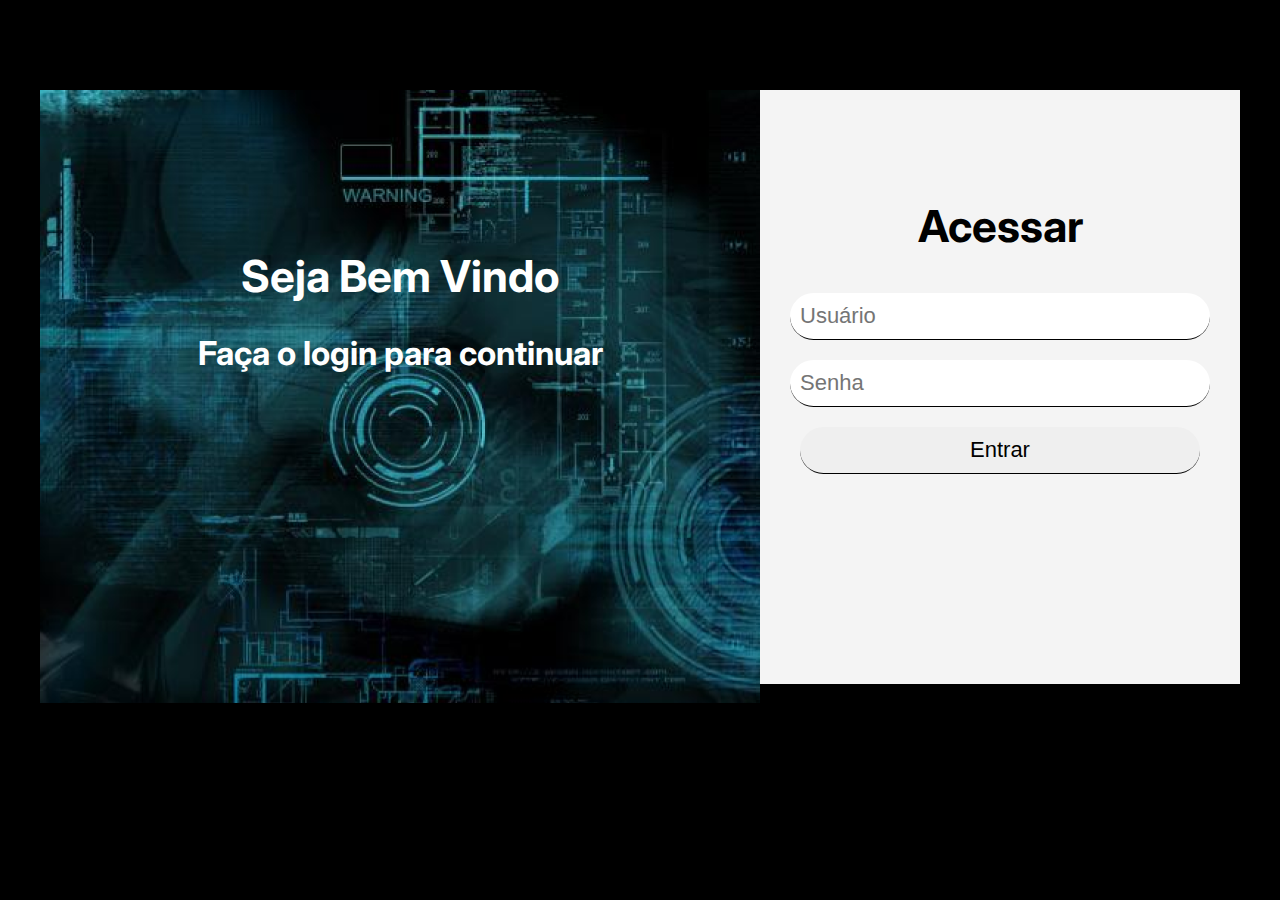
<file: painel/index.html>
<!DOCTYPE html>
<html lang="PT-BR">
<head>
    <!-- Realizado por Junior, Camila e Sabrina -->
    <meta charset="UTF-8">
    <meta name="viewport" content="width=device-width, initial-scale=1.0">
    <title>Painel Administrativo</title>
<link rel="stylesheet" href="style.css">

</head>
<body class="login">
    <section class="login">
        <div class="div-80">
            <h1>Seja Bem Vindo</h1>
            <h2>Faça o login para continuar</h2>
        </div>
        <div class="div-40">
            <form action="">
                <h1> Acessar</h1>
                <input type="text" name="nome" placeholder="Usuário" required>

                <input type="password" name="senha" placeholder="Senha" required>
                <input type="submit" value="Entrar" required>
            </form>

</div>
    </section>

</body>
</html>
</file>
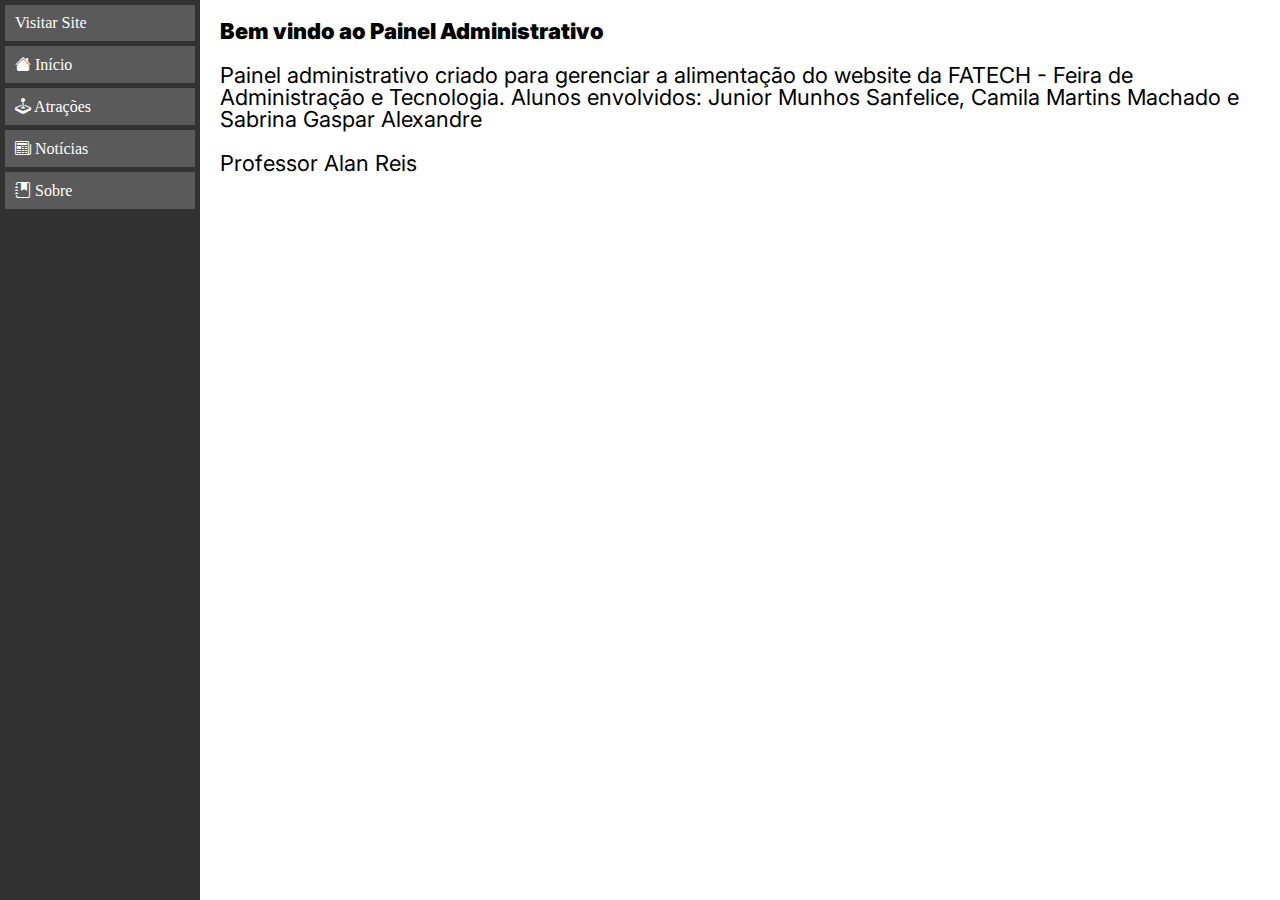
<file: painel/home.html>
<!DOCTYPE html>
<html lang="PT-BR">
<head>
    <!-- Realizado por Junior, Camila e Sabrina -->
    <meta charset="UTF-8">
    <meta name="viewport" content="width=device-width, initial-scale=1.0">
    <title>Painel Administrativo</title>
<link rel="stylesheet" href="style.css">
<link rel="stylesheet" href="reset.css">
</head>
<body>

    <div class="menu">
       <ul>
                <li>
                    <a href="#"> Visitar Site</a>
                </li>
       
                <li>
                    <a href="#"> <i class="bi bi-house-fill"></i> Início</a>
                </li>
       
                <li>
                    <a href="#"> <i class="bi bi-joystick"></i> Atrações</a>
                </li>

                <li>
                    <a href="#"> <i class="bi bi-newspaper"></i> Notícias</a>
                </li>

                <li>
                    <a href="#"> <i class="bi bi-journal-bookmark-fill"></i> Sobre</a>
                </li>
       
     </ul>
    </div>

    <div class="content">
        <section>
            <h1 class="Título">
        
                Bem vindo ao Painel Administrativo 

        </h1>
        <p> <br>
            Painel administrativo criado para gerenciar a alimentação do website da FATECH - Feira de Administração e Tecnologia. Alunos envolvidos: Junior Munhos Sanfelice, Camila Martins Machado e Sabrina Gaspar Alexandre
        <br>  <br> 
        
        Professor Alan Reis</p> 

        </section>
    </div>

</body>
</html>
</file>
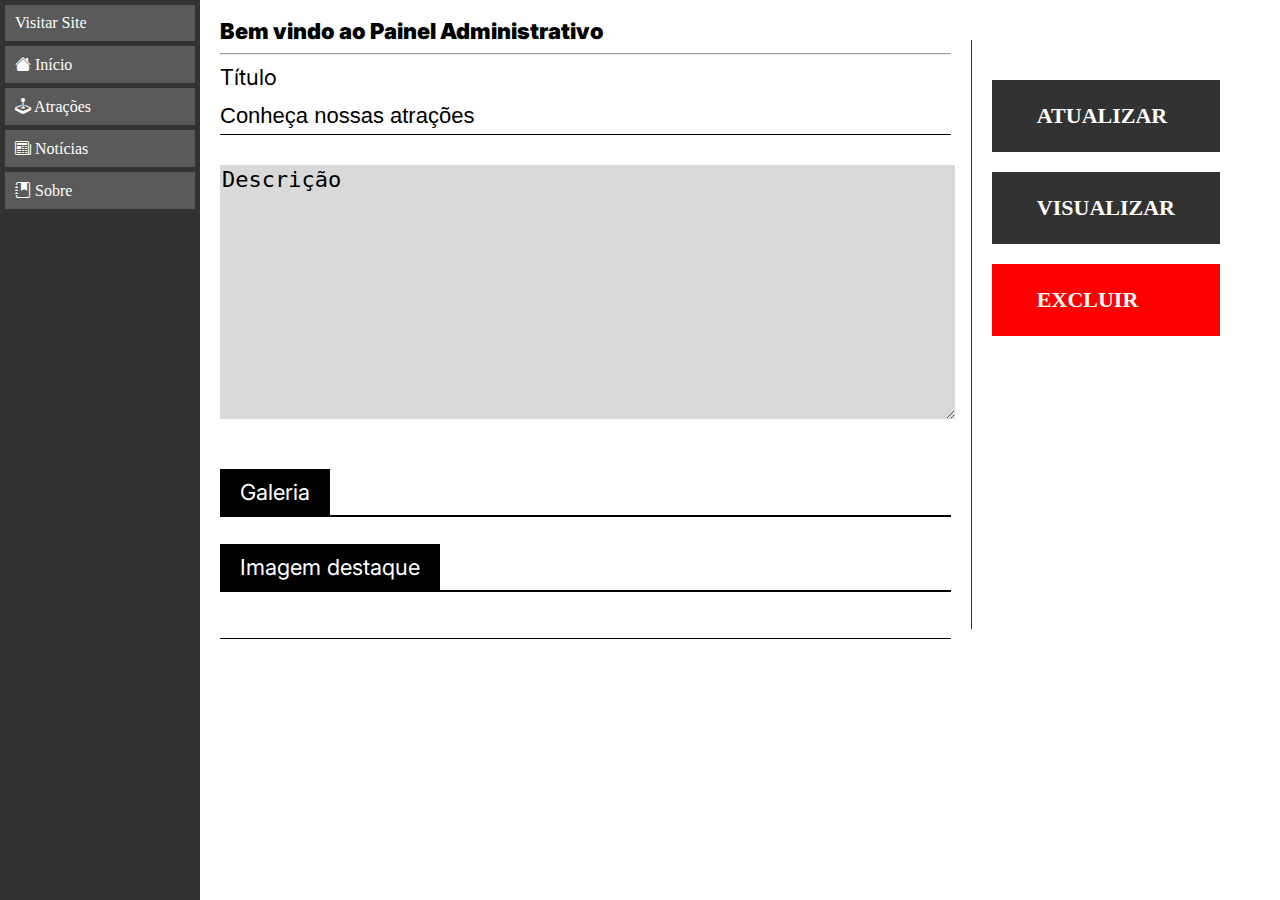
<file: painel/novo.html>
<!DOCTYPE html>
<html lang="PT-BR">
<head>
    <!-- Realizado por Junior, Camila e Sabrina -->
    <meta charset="UTF-8">
    <meta name="viewport" content="width=device-width, initial-scale=1.0">
    <title>Painel Administrativo</title>
<link rel="stylesheet" href="style.css">
<link rel="stylesheet" href="reset.css">
</head>
<body>

    <div class="menu">
       <ul>
                <li>
                    <a href="#"> Visitar Site</a>
                </li>
       
                <li>
                    <a href="#"> <i class="bi bi-house-fill"></i> Início</a>
                </li>
       
                <li>
                    <a href="#"> <i class="bi bi-joystick"></i> Atrações</a>
                </li>

                <li>
                    <a href="#"> <i class="bi bi-newspaper"></i> Notícias</a>
                </li>

                <li>
                    <a href="#"> <i class="bi bi-journal-bookmark-fill"></i> Sobre</a>
                </li>
       
     </ul>
    </div>

    <div class="content">
        <section>
            <h1 class="Título">
        
                Bem vindo ao Painel Administrativo 

        </h1>
        <hr>
       
            <form action="" method="_GET">
                <label> 
                    Título
                    <input type="text" name="titulo" placeholder="Título" value="Conheça nossas atrações">
                </label>  

                <textarea name="" id="" rows="10" placeholder="Descrição"></textarea>
                <div class="galeria">
                    <label for="galeria">Galeria</label>
                    <input type="file" id="galeria" name="galeria">
                </div>

                <div class="destaque">
                    <label for="destaque">Imagem destaque</label>
                    <input type="file" id="destaque" name="destaque">
                </div>
                <input type="text">
            </form>



        </section>
    <div class="sidebar">

       <div class="btn">
        <a href="#">
            ATUALIZAR
        </a>

    </div>

    <div class="btn">
        <a href="#">
            VISUALIZAR
        </a>

    </div>

    <div class="btn red ">
        <a href="#">
            EXCLUIR
        </a>

    </div>
</div>
</body>
</html>
</file>
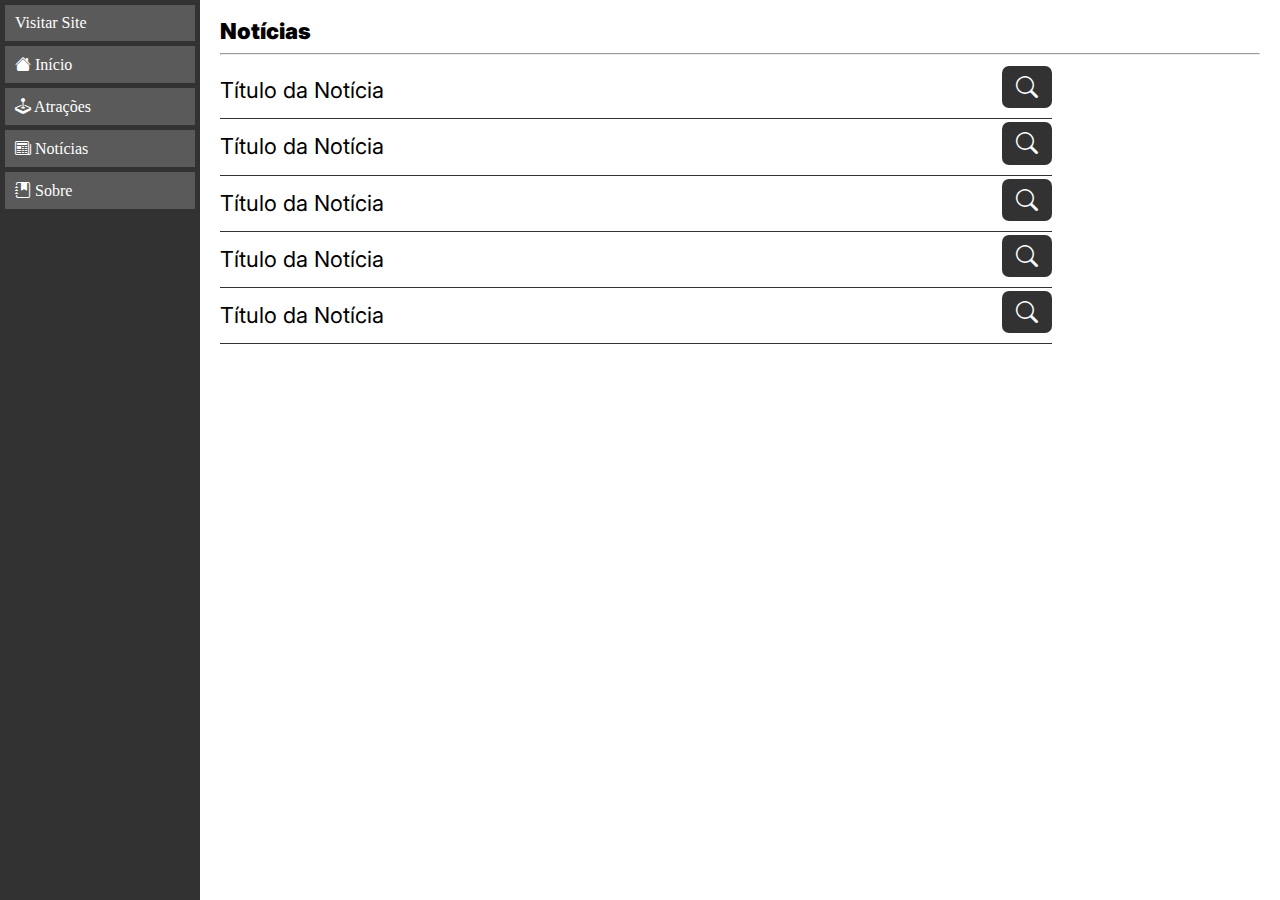
<file: painel/view.html>
<!DOCTYPE html>
<html lang="PT-BR">
<head>
    <!-- Realizado por Junior, Camila e Sabrina -->
    <meta charset="UTF-8">
    <meta name="viewport" content="width=device-width, initial-scale=1.0">
    <title>Painel Administrativo</title>
<link rel="stylesheet" href="style.css">
<link rel="stylesheet" href="reset.css">
</head>
<body>

    <div class="menu">
       <ul>
                <li>
                    <a href="#"> Visitar Site</a>
                </li>
       
                <li>
                    <a href="#"> <i class="bi bi-house-fill"></i> Início</a>
                </li>
       
                <li>
                    <a href="#"> <i class="bi bi-joystick"></i> Atrações</a>
                </li>

                <li>
                    <a href="#"> <i class="bi bi-newspaper"></i> Notícias</a>
                </li>

                <li>
                    <a href="#"> <i class="bi bi-journal-bookmark-fill"></i> Sobre</a>
                </li>
       
     </ul>
    </div>

    <div class="content">
        <section>
            <h1 class="Título">
        
               Notícias

        </h1> 
        <hr>
        <div class="post">
               <h2 class="titulo">
                                Título da Notícia
             </h2>  
        <div class="icon btn">
            <i class="bi bi-search"></i>
        </div>
    </div>   

    <div class="post">
        <h2 class="titulo">
                         Título da Notícia
      </h2>  
 <div class="icon btn">
     <i class="bi bi-search"></i>
 </div>
</div>   

<div class="post">
    <h2 class="titulo">
                     Título da Notícia
  </h2>  
<div class="icon btn">
 <i class="bi bi-search"></i>
</div>
</div>   


<div class="post">
    <h2 class="titulo">
                     Título da Notícia
  </h2>  
<div class="icon btn">
 <i class="bi bi-search"></i>
</div>
</div>   

<div class="post">
    <h2 class="titulo">
                     Título da Notícia
  </h2>  
<div class="icon btn">
 <i class="bi bi-search"></i>
</div>
</div>   
      </section>

</div>
</body>
</html>
</file>
<file: painel/style.css>
@import url('https://fonts.googleapis.com/css2?family=Inter&display=swap');
  @import url("https://cdn.jsdelivr.net/npm/bootstrap-icons@1.11.1/font/bootstrap-icons.css");

body section{
    font-family: 'Inter', sans-serif;
    font-size: 22px;
}

body.login{
    background-color: #000; 
    font-family: 'Inter', sans-serif;
}
.login section{
    color: #fff;
}

.login section{

     width: 1200px;
     margin: 0 auto;

}

.div-80{
    width: 60%;
    float: left;
    text-align: center;
    background-image: url('img/bglogin.png');
    padding: 303px 0;
    padding-top: 130px;
}

.div-40{
  width: 40%;
  float: left;
  text-align: center;
  background-color: #F4F4F4;
  color:#000;
  padding-bottom: 200px;
  padding-top: 80px;
}

section.login{
    background-color: #F4F4F4;
    margin-top: 10vh;

}

.login input{
    border-radius: 50px;
    padding: 10px;
    width: 55%;
    font-size: 22px;
    margin: 10px;

}

/*Realizado por Junior, Camila e Sabrina*/


.menu{
     background-color: #323232;
     height: 100vh;
     float: left;
     width: 200px;
     text-align: center;

}

.menu a{
     color: #fff;
     text-decoration: none;


}

.menu li{
    background-color: #5A5A5A;
    margin: 5px;
    padding: 10px;


}

.menu{
    text-align: left;  
}

.content{
    padding: 20px;
    display: flex;
}

h1.Título{
    font-size: 22px;
    font-weight: 900;
}

content p{
    font-size: 22px;
    padding-top: 20px;

}

input,textarea{
    width: 100%;
    min-width: 400px;


}

input{
    border: none;
    border-bottom: 1px solid#000;
    padding: 5px 0;
    margin: 10px 0;
    font-size: 22px;
}
textarea{
    background: #d9d9d9;
    font-size: 22px;
    color: #000;
    border: none;

    margin: 20px 0;
}
textarea::placeholder{
    font-weight: 9,00;
    font-size: 22px;
    color: #000;
    
}
.galeria label, .destaque label{
    background-color: #000;
    color: #fff;
    padding: 10px 20px;
    font-size: 22px;
}
.galeria input, .destaque input{
    width: calc(100% - 135px);
    opacity: 0;
    margin: 0;
    margin-top: 30px;
}

.galeria, .destaque{
    border-bottom: 2px solid #000;


}
.destaque input{
    width: calc(100% - 270px);
}
.btn{
    background-color: #323232;
    padding: 25px 20px;
    margin: 20px 0;
}
.btn a{
    color: #fff;
    font-size: 22px;
    text-decoration: none;
    font-weight: 900;
    padding: 20px 25px;
}
.sidebar{
    margin: 20px;
    padding: 20px;
    border-left: 1px solid #323232;
}
.red{
    background-color: red;
}
.icon.btn{
    padding: 0;
    margin: 0;
    width: 30px;
    text-align: center;
    color: #fff;
    padding: 10px;
    border-radius: 7px;
    float: right;
}
.post h2{
   float: left;
   padding-top: 13px;
}
.post{
    width: 80%;
    border-bottom: 1px solid #323232;
    display: inline-block;
    padding-bottom: 10px;
}
</file>
